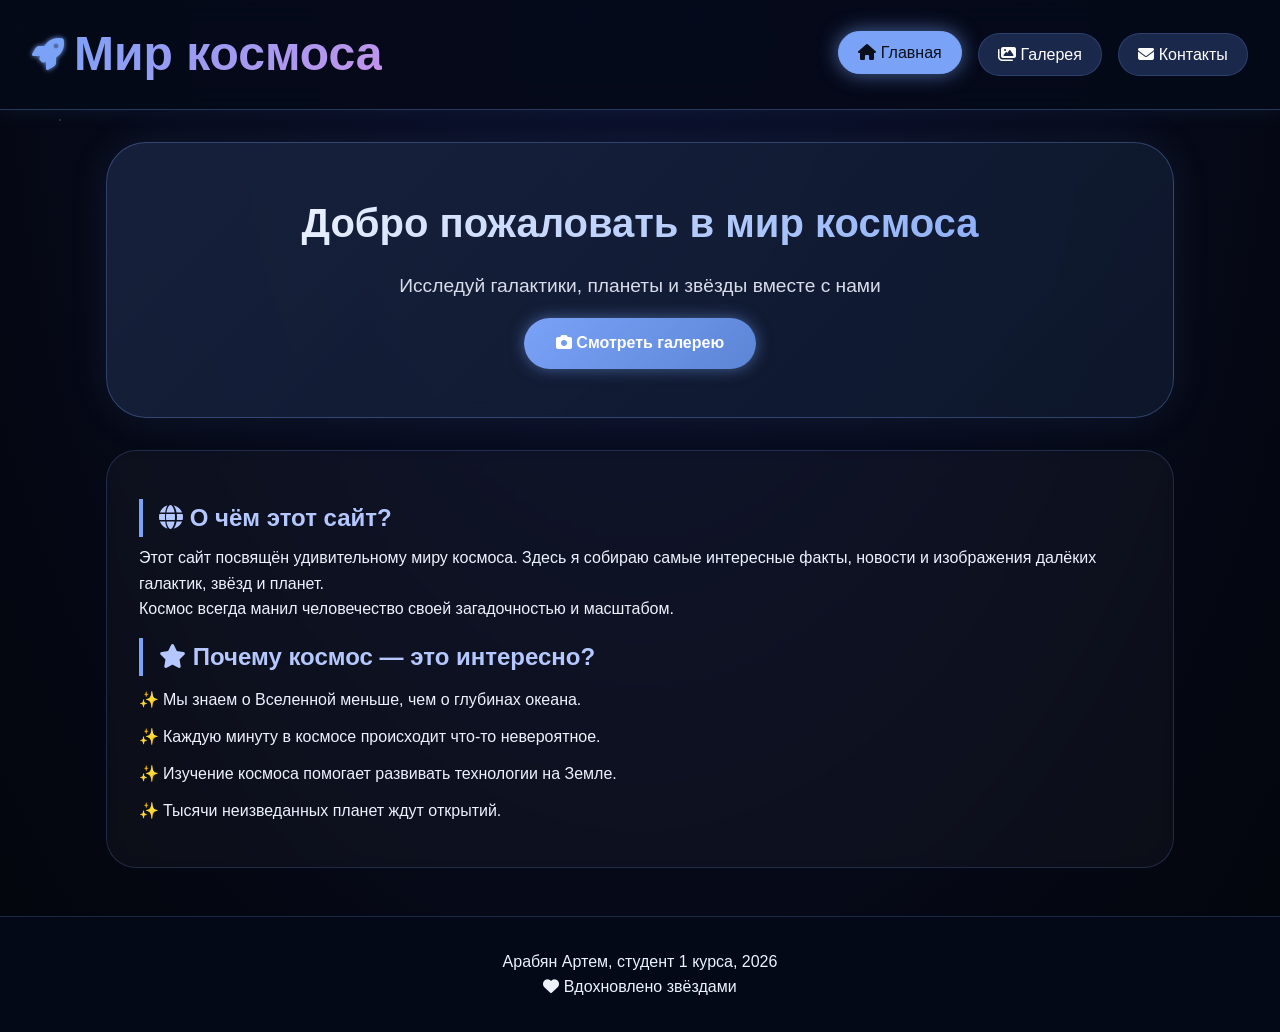
<file: index.html>
<!DOCTYPE html>
<html lang="ru">

<head>
    <meta charset="UTF-8">
    <meta name="viewport" content="width=device-width, initial-scale=1.0">
    <title>Мир космоса | Главная</title>
    <link rel="stylesheet" href="style.css">
    <link rel="stylesheet" href="https://cdnjs.cloudflare.com/ajax/libs/font-awesome/6.4.0/css/all.min.css">
</head>

<body>

    <header class="main-header">
        <div class="logo">
            <i class="fas fa-rocket"></i>
            <h1>Мир космоса</h1>
        </div>
        <nav>
            <ul class="flex-nav">
                <li><a href="index.html" class="active"><i class="fas fa-home"></i> Главная</a></li>
                <li><a href="gallery.html"><i class="fas fa-images"></i> Галерея</a></li>
                <li><a href="contacts.html"><i class="fas fa-envelope"></i> Контакты</a></li>
            </ul>
        </nav>
    </header>

    <main class="main-content">
        <section class="hero">
            <h2>Добро пожаловать в мир космоса</h2>
            <p>Исследуй галактики, планеты и звёзды вместе с нами</p>
            <a href="gallery.html" class="btn-primary"><i class="fas fa-camera"></i> Смотреть галерею</a>
        </section>

        <section class="about">
            <h2><i class="fas fa-globe"></i> О чём этот сайт?</h2>
            <p>Этот сайт посвящён удивительному миру космоса. Здесь я собираю самые интересные факты, новости и
                изображения далёких галактик, звёзд и планет.</p>
            <p>Космос всегда манил человечество своей загадочностью и масштабом.</p>

            <h2><i class="fas fa-star"></i> Почему космос — это интересно?</h2>
            <ul>
                <li>Мы знаем о Вселенной меньше, чем о глубинах океана.</li>
                <li>Каждую минуту в космосе происходит что-то невероятное.</li>
                <li>Изучение космоса помогает развивать технологии на Земле.</li>
                <li>Тысячи неизведанных планет ждут открытий.</li>
            </ul>
        </section>
    </main>

    <footer class="main-footer">
        <p>Арабян Артем, студент 1 курса, 2026</p>
        <p><i class="fas fa-heart"></i> Вдохновлено звёздами</p>
    </footer>

</body>

</html>
</file>
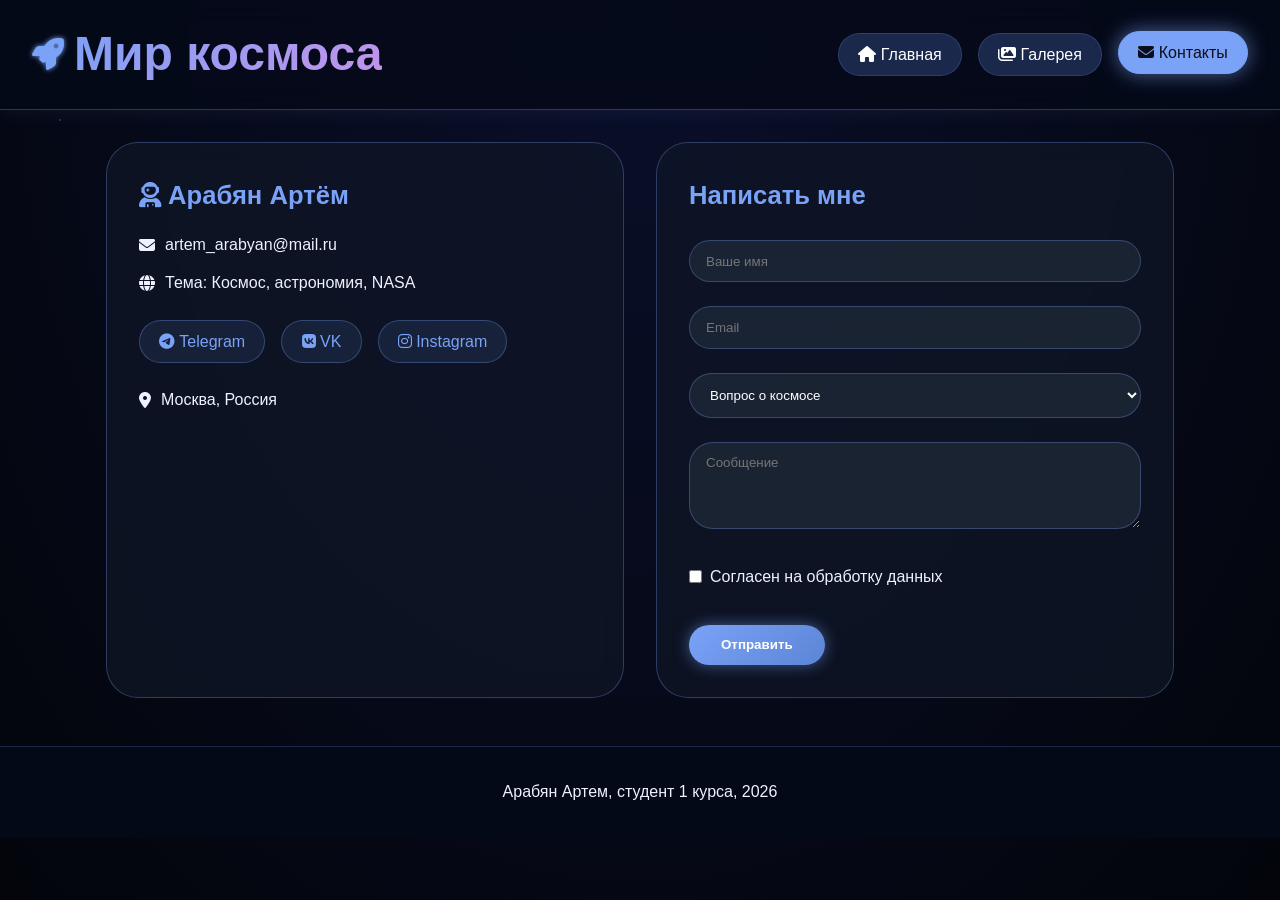
<file: contacts.html>
<!DOCTYPE html>
<html lang="ru">

<head>
    <meta charset="UTF-8">
    <meta name="viewport" content="width=device-width, initial-scale=1.0">
    <title>Контакты | Мир космоса</title>
    <link rel="stylesheet" href="style.css">
    <link rel="stylesheet" href="https://cdnjs.cloudflare.com/ajax/libs/font-awesome/6.4.0/css/all.min.css">
</head>

<body>

    <header class="main-header">
        <div class="logo">
            <i class="fas fa-rocket"></i>
            <h1>Мир космоса</h1>
        </div>
        <nav>
            <ul class="flex-nav">
                <li><a href="index.html"><i class="fas fa-home"></i> Главная</a></li>
                <li><a href="gallery.html"><i class="fas fa-images"></i> Галерея</a></li>
                <li><a href="contacts.html" class="active"><i class="fas fa-envelope"></i> Контакты</a></li>
            </ul>
        </nav>
    </header>

    <main class="contacts-wrapper">
        <div class="info-card">
            <h3><i class="fas fa-user-astronaut"></i> Арабян Артём</h3>
            <p><i class="fas fa-envelope"></i> artem_arabyan@mail.ru</p>
            <p><i class="fas fa-globe"></i> Тема: Космос, астрономия, NASA</p>
            <div class="socials">
                <a href="#"><i class="fab fa-telegram"></i> Telegram</a>
                <a href="#"><i class="fab fa-vk"></i> VK</a>
                <a href="#"><i class="fab fa-instagram"></i> Instagram</a>
            </div>
            <p><i class="fas fa-map-marker-alt"></i> Москва, Россия</p>
        </div>

        <form class="contact-form" id="contactForm">
            <h3>Написать мне</h3>
            <div class="form-group">
                <input type="text" id="name" placeholder="Ваше имя" required>
            </div>
            <div class="form-group">
                <input type="email" id="email" placeholder="Email" required>
            </div>
            <div class="form-group">
                <select id="topic">
                    <option>Вопрос о космосе</option>
                    <option>Сотрудничество</option>
                    <option>Другое</option>
                </select>
            </div>
            <div class="form-group">
                <textarea id="message" rows="4" placeholder="Сообщение" required></textarea>
            </div>
            <div class="checkbox-group">
                <input type="checkbox" id="agree" required>
                <label for="agree">Согласен на обработку данных</label>
            </div>
            <button type="submit" class="btn-primary">Отправить</button>
            <div id="formMessage" class="form-message"></div>
        </form>
    </main>

    <footer class="main-footer">
        <p>Арабян Артем, студент 1 курса, 2026</p>
    </footer>

    <script src="script.js"></script>
</body>

</html>
</file>
<file: style.css>
* {
    margin: 0;
    padding: 0;
    box-sizing: border-box;
}

html {
    scroll-behavior: smooth;
}

body {
    font-family: 'Segoe UI', Tahoma, Geneva, Verdana, sans-serif;
    background: radial-gradient(ellipse at top, #0a0f2a, #03050b);
    color: #eef2ff;
    line-height: 1.6;
    min-height: 100vh;
    position: relative;
}

/* ЗВЁЗДНЫЙ ФОН */
body::before {
    content: '';
    position: fixed;
    top: 0;
    left: 0;
    width: 100%;
    height: 100%;
    background-image:
        radial-gradient(2px 2px at 20px 30px, #fff, rgba(0, 0, 0, 0)),
        radial-gradient(1px 1px at 60px 120px, #ffd, rgba(0, 0, 0, 0)),
        radial-gradient(3px 3px at 200px 400px, #aaf, rgba(0, 0, 0, 0)),
        radial-gradient(1px 1px at 500px 200px, #fff, rgba(0, 0, 0, 0)),
        radial-gradient(2px 2px at 800px 600px, #faf, rgba(0, 0, 0, 0)),
        radial-gradient(1px 1px at 1000px 300px, #7aa2f7, rgba(0, 0, 0, 0)),
        radial-gradient(2px 2px at 1200px 800px, #ffd700, rgba(0, 0, 0, 0));
    background-repeat: no-repeat;
    background-size: 200px 200px, 300px 300px, 400px 400px, 350px 350px, 500px 500px, 250px 250px, 300px 300px;
    opacity: 0.5;
    pointer-events: none;
    z-index: 0;
    animation: starsTwinkle 5s ease-in-out infinite alternate;
}

@keyframes starsTwinkle {
    0% {
        opacity: 0.3;
    }

    100% {
        opacity: 0.7;
    }
}

/* ХЕДЕР */
.main-header {
    display: flex;
    justify-content: space-between;
    align-items: center;
    background: rgba(5, 10, 25, 0.85);
    backdrop-filter: blur(15px);
    padding: 1rem 2rem;
    flex-wrap: wrap;
    border-bottom: 1px solid rgba(122, 162, 247, 0.3);
    box-shadow: 0 0 20px rgba(122, 162, 247, 0.1);
    position: sticky;
    top: 0;
    z-index: 100;
}

.logo {
    display: flex;
    align-items: center;
    gap: 10px;
    font-size: 1.5rem;
}

.logo h1 {
    background: linear-gradient(135deg, #7aa2f7, #c792ea);
    background-clip: text;
    -webkit-background-clip: text;
    color: transparent;
}

.logo i {
    font-size: 2rem;
    color: #7aa2f7;
    text-shadow: 0 0 5px #7aa2f7;
    animation: float 3s ease-in-out infinite;
}

@keyframes float {

    0%,
    100% {
        transform: translateY(0);
    }

    50% {
        transform: translateY(-6px);
    }
}

.flex-nav {
    display: flex;
    gap: 1rem;
    list-style: none;
    flex-wrap: wrap;
}

.flex-nav a {
    display: block;
    padding: 0.5rem 1.2rem;
    background: rgba(42, 63, 110, 0.6);
    backdrop-filter: blur(5px);
    color: white;
    text-decoration: none;
    border-radius: 40px;
    transition: all 0.3s ease;
    border: 1px solid rgba(122, 162, 247, 0.2);
}

.flex-nav a:hover,
.flex-nav a.active {
    background: #7aa2f7;
    color: #0b0f1c;
    transform: translateY(-2px);
    box-shadow: 0 0 20px rgba(122, 162, 247, 0.6);
    border-color: #7aa2f7;
}

/* ГЛАВНАЯ */
.main-content {
    max-width: 1100px;
    margin: 2rem auto;
    padding: 0 1rem;
    position: relative;
    z-index: 2;
}

.hero {
    background: linear-gradient(135deg, rgba(30, 42, 74, 0.7), rgba(15, 26, 47, 0.8));
    backdrop-filter: blur(10px);
    padding: 3rem;
    border-radius: 40px;
    text-align: center;
    margin-bottom: 2rem;
    border: 1px solid rgba(122, 162, 247, 0.3);
    box-shadow: 0 0 40px rgba(122, 162, 247, 0.1);
    transition: all 0.3s ease;
}

.hero:hover {
    border-color: rgba(122, 162, 247, 0.6);
    box-shadow: 0 0 60px rgba(122, 162, 247, 0.2);
    transform: scale(1.01);
}

.hero h2 {
    font-size: 2.5rem;
    background: linear-gradient(135deg, #fff, #7aa2f7);
    background-clip: text;
    -webkit-background-clip: text;
    color: transparent;
    margin-bottom: 1rem;
}

.hero p {
    font-size: 1.2rem;
    opacity: 0.9;
}

.btn-primary {
    display: inline-block;
    background: linear-gradient(135deg, #7aa2f7, #5c85d6);
    color: white;
    padding: 0.8rem 2rem;
    border-radius: 40px;
    text-decoration: none;
    margin-top: 1rem;
    font-weight: bold;
    transition: all 0.3s ease;
    border: none;
    cursor: pointer;
    box-shadow: 0 0 15px rgba(122, 162, 247, 0.5);
}

.btn-primary:hover {
    transform: scale(1.05);
    box-shadow: 0 0 25px rgba(122, 162, 247, 0.8);
}

.about {
    background: rgba(255, 255, 255, 0.03);
    backdrop-filter: blur(5px);
    padding: 2rem;
    border-radius: 30px;
    border: 1px solid rgba(122, 162, 247, 0.2);
}

.about h2 {
    margin: 1rem 0 0.5rem;
    color: #b4c8ff;
    border-left: 4px solid #7aa2f7;
    padding-left: 1rem;
}

.about ul {
    list-style: none;
}

.about ul li {
    margin: 0.7rem 0;
    transition: all 0.2s ease;
    padding-left: 1.5rem;
    position: relative;
}

.about ul li::before {
    content: '✨';
    position: absolute;
    left: 0;
    color: #7aa2f7;
}

.about ul li:hover {
    transform: translateX(8px);
    color: #7aa2f7;
}

/* ГАЛЕРЕЯ */
.gallery-container {
    max-width: 1200px;
    margin: 2rem auto;
    padding: 0 1rem;
    position: relative;
    z-index: 2;
}

.gallery-header {
    text-align: center;
    margin-bottom: 2rem;
}

.gallery-header h2 {
    font-size: 2rem;
    background: linear-gradient(135deg, #fff, #c792ea);
    background-clip: text;
    -webkit-background-clip: text;
    color: transparent;
}

.stats-bar {
    display: flex;
    justify-content: center;
    gap: 2rem;
    background: rgba(17, 24, 39, 0.8);
    backdrop-filter: blur(10px);
    padding: 0.7rem 1.5rem;
    border-radius: 60px;
    margin-top: 1rem;
    width: fit-content;
    margin-left: auto;
    margin-right: auto;
    border: 1px solid rgba(122, 162, 247, 0.3);
}

.stats-bar span {
    display: flex;
    align-items: center;
    gap: 8px;
}

.gallery-flex {
    display: flex;
    flex-wrap: wrap;
    gap: 2rem;
    justify-content: center;
    margin-top: 2rem;
}

/* КАРТОЧКИ */
.image-card {
    background: rgba(17, 24, 39, 0.7);
    backdrop-filter: blur(10px);
    border-radius: 24px;
    overflow: hidden;
    width: 300px;
    transition: all 0.4s cubic-bezier(0.2, 0.9, 0.4, 1.1);
    box-shadow: 0 10px 30px rgba(0, 0, 0, 0.5);
    border: 1px solid rgba(122, 162, 247, 0.2);
    display: flex;
    flex-direction: column;
    opacity: 0;
    transform: translateY(30px);
}

.image-card.visible {
    opacity: 1;
    transform: translateY(0);
}

.image-card:hover {
    transform: translateY(-12px) scale(1.02);
    box-shadow: 0 20px 40px rgba(122, 162, 247, 0.3);
    border-color: rgba(122, 162, 247, 0.6);
}

.card-image {
    position: relative;
    height: 200px;
    flex-shrink: 0;
    overflow: hidden;
}

.card-image img {
    width: 100%;
    height: 100%;
    object-fit: cover;
    transition: transform 0.5s ease;
}

.image-card:hover .card-image img {
    transform: scale(1.1);
}

.like-btn {
    position: absolute;
    bottom: 12px;
    right: 12px;
    background: rgba(0, 0, 0, 0.7);
    backdrop-filter: blur(8px);
    border: none;
    color: white;
    padding: 8px 14px;
    border-radius: 40px;
    cursor: pointer;
    transition: all 0.2s ease;
    font-size: 0.9rem;
    display: flex;
    gap: 6px;
    align-items: center;
    z-index: 5;
}

.like-btn:hover {
    background: #ff4d6d;
    transform: scale(1.05);
    box-shadow: 0 0 15px #ff4d6d;
}

.like-btn.liked {
    background: #ff4d6d;
}

.card-content {
    padding: 1.2rem;
    flex: 1;
    display: flex;
    flex-direction: column;
    gap: 0.5rem;
}

.card-content h3 {
    color: #7aa2f7;
    margin-bottom: 0.3rem;
    font-size: 1.3rem;
}

.card-content p {
    font-size: 0.9rem;
    line-height: 1.5;
    color: #cbd5e1;
    margin: 0;
    display: -webkit-box;
    -webkit-line-clamp: 4;
    -webkit-box-orient: vertical;
    overflow: hidden;
    text-overflow: ellipsis;
}

/* МОДАЛЬНОЕ ОКНО */
.modal {
    display: none;
    position: fixed;
    top: 0;
    left: 0;
    width: 100%;
    height: 100%;
    background: rgba(0, 0, 0, 0.95);
    backdrop-filter: blur(15px);
    z-index: 1000;
    justify-content: center;
    align-items: center;
    opacity: 0;
    transition: opacity 0.3s ease;
}

.modal.show {
    display: flex;
    opacity: 1;
}

.modal-content {
    position: relative;
    background: rgba(17, 24, 39, 0.95);
    backdrop-filter: blur(20px);
    border-radius: 32px;
    max-width: 90vw;
    max-height: 90vh;
    overflow: hidden;
    border: 1px solid rgba(122, 162, 247, 0.5);
    box-shadow: 0 0 60px rgba(122, 162, 247, 0.3);
    animation: modalFadeIn 0.3s ease;
}

@keyframes modalFadeIn {
    from {
        transform: scale(0.9);
        opacity: 0;
    }

    to {
        transform: scale(1);
        opacity: 1;
    }
}

.modal-close {
    position: absolute;
    top: 15px;
    right: 25px;
    font-size: 40px;
    font-weight: bold;
    color: white;
    cursor: pointer;
    transition: 0.2s;
    z-index: 10;
}

.modal-close:hover {
    color: #ff4d6d;
    transform: scale(1.2);
}

.modal-body {
    display: flex;
    flex-wrap: wrap;
    max-height: 85vh;
}

.modal-body img {
    flex: 1.2;
    min-width: 250px;
    max-height: 85vh;
    object-fit: contain;
    background: #000;
}

.modal-info {
    flex: 0.8;
    padding: 2rem;
    display: flex;
    flex-direction: column;
    gap: 1rem;
    min-width: 250px;
}

.modal-info h2 {
    font-size: 2rem;
    background: linear-gradient(135deg, #fff, #7aa2f7);
    background-clip: text;
    -webkit-background-clip: text;
    color: transparent;
}

.modal-info p {
    font-size: 1rem;
    line-height: 1.6;
    color: #cbd5e1;
}

.modal-like-btn {
    background: rgba(255, 77, 109, 0.2);
    border: 1px solid #ff4d6d;
    padding: 10px 20px;
    border-radius: 40px;
    color: white;
    font-size: 1.2rem;
    cursor: pointer;
    transition: 0.2s;
    width: fit-content;
    display: flex;
    gap: 10px;
    align-items: center;
}

.modal-like-btn:hover {
    background: #ff4d6d;
    transform: scale(1.05);
    box-shadow: 0 0 15px #ff4d6d;
}

/* КОНТАКТЫ */
.contacts-wrapper {
    max-width: 1100px;
    margin: 2rem auto;
    padding: 0 1rem;
    display: flex;
    gap: 2rem;
    flex-wrap: wrap;
    position: relative;
    z-index: 2;
}

.info-card,
.contact-form {
    flex: 1;
    background: rgba(17, 24, 39, 0.7);
    backdrop-filter: blur(12px);
    padding: 2rem;
    border-radius: 32px;
    border: 1px solid rgba(122, 162, 247, 0.3);
    transition: all 0.3s ease;
}

.info-card:hover,
.contact-form:hover {
    transform: translateY(-5px);
    border-color: rgba(122, 162, 247, 0.6);
    box-shadow: 0 0 30px rgba(122, 162, 247, 0.15);
}

.info-card h3 {
    font-size: 1.6rem;
    color: #7aa2f7;
    margin-bottom: 1rem;
}

.info-card p {
    margin: 0.8rem 0;
    display: flex;
    align-items: center;
    gap: 10px;
}

.socials {
    display: flex;
    gap: 1rem;
    margin: 1.5rem 0;
    flex-wrap: wrap;
}

.socials a {
    color: #7aa2f7;
    text-decoration: none;
    padding: 0.5rem 1.2rem;
    border-radius: 40px;
    background: rgba(122, 162, 247, 0.1);
    transition: all 0.2s ease;
    border: 1px solid rgba(122, 162, 247, 0.3);
}

.socials a:hover {
    background: #7aa2f7;
    color: #0b0f1c;
    transform: translateY(-3px);
    box-shadow: 0 0 15px #7aa2f7;
}

.contact-form h3 {
    font-size: 1.6rem;
    color: #7aa2f7;
    margin-bottom: 1rem;
}

.form-group {
    margin-bottom: 0.5rem;
}

.form-group input,
.form-group select,
.form-group textarea {
    width: 100%;
    padding: 0.8rem 1rem;
    margin: 0.5rem 0;
    border-radius: 24px;
    border: 1px solid rgba(122, 162, 247, 0.3);
    background: rgba(31, 41, 55, 0.8);
    color: white;
    transition: all 0.2s ease;
    font-family: inherit;
}

.form-group input:focus,
.form-group select:focus,
.form-group textarea:focus {
    outline: none;
    border-color: #7aa2f7;
    box-shadow: 0 0 0 3px rgba(122, 162, 247, 0.2);
    background: rgba(31, 41, 55, 1);
}

.checkbox-group {
    margin: 1.2rem 0;
    display: flex;
    align-items: center;
    gap: 0.5rem;
}

.checkbox-group input {
    width: auto;
    margin: 0;
}

/* СООБЩЕНИЯ ФОРМЫ */
.form-message {
    margin-top: 15px;
    padding: 10px;
    border-radius: 12px;
    text-align: center;
    display: none;
}

.form-success {
    background: rgba(34, 197, 94, 0.2);
    color: #4ade80;
    border: 1px solid #4ade80;
}

.form-error {
    background: rgba(239, 68, 68, 0.2);
    color: #f87171;
    border: 1px solid #f87171;
}

/* ФУТЕР */
.main-footer {
    text-align: center;
    padding: 2rem;
    background: rgba(5, 10, 25, 0.9);
    margin-top: 3rem;
    border-top: 1px solid rgba(122, 162, 247, 0.2);
    position: relative;
    z-index: 2;
    backdrop-filter: blur(5px);
}

/* АДАПТИВ */
@media (max-width: 768px) {
    .main-header {
        flex-direction: column;
        gap: 1rem;
    }

    .contacts-wrapper {
        flex-direction: column;
    }

    .hero h2 {
        font-size: 1.8rem;
    }

    .hero {
        padding: 2rem 1rem;
    }

    .stats-bar {
        flex-direction: column;
        gap: 0.5rem;
        border-radius: 30px;
        text-align: center;
    }

    .modal-body {
        flex-direction: column;
    }

    .modal-body img {
        max-height: 40vh;
    }

    .modal-info {
        padding: 1rem;
    }

    .modal-info h2 {
        font-size: 1.4rem;
    }

    .image-card {
        width: calc(100% - 2rem);
        max-width: 320px;
    }
}

@media (max-width: 480px) {
    .flex-nav {
        justify-content: center;
    }

    .flex-nav a {
        padding: 0.4rem 0.8rem;
        font-size: 0.85rem;
    }
}

/* СКРОЛЛБАР */
::-webkit-scrollbar {
    width: 8px;
}

::-webkit-scrollbar-track {
    background: #03050b;
}

::-webkit-scrollbar-thumb {
    background: linear-gradient(135deg, #7aa2f7, #c792ea);
    border-radius: 10px;
}

::-webkit-scrollbar-thumb:hover {
    background: linear-gradient(135deg, #5c85d6, #b06ed6);
}
</file>
